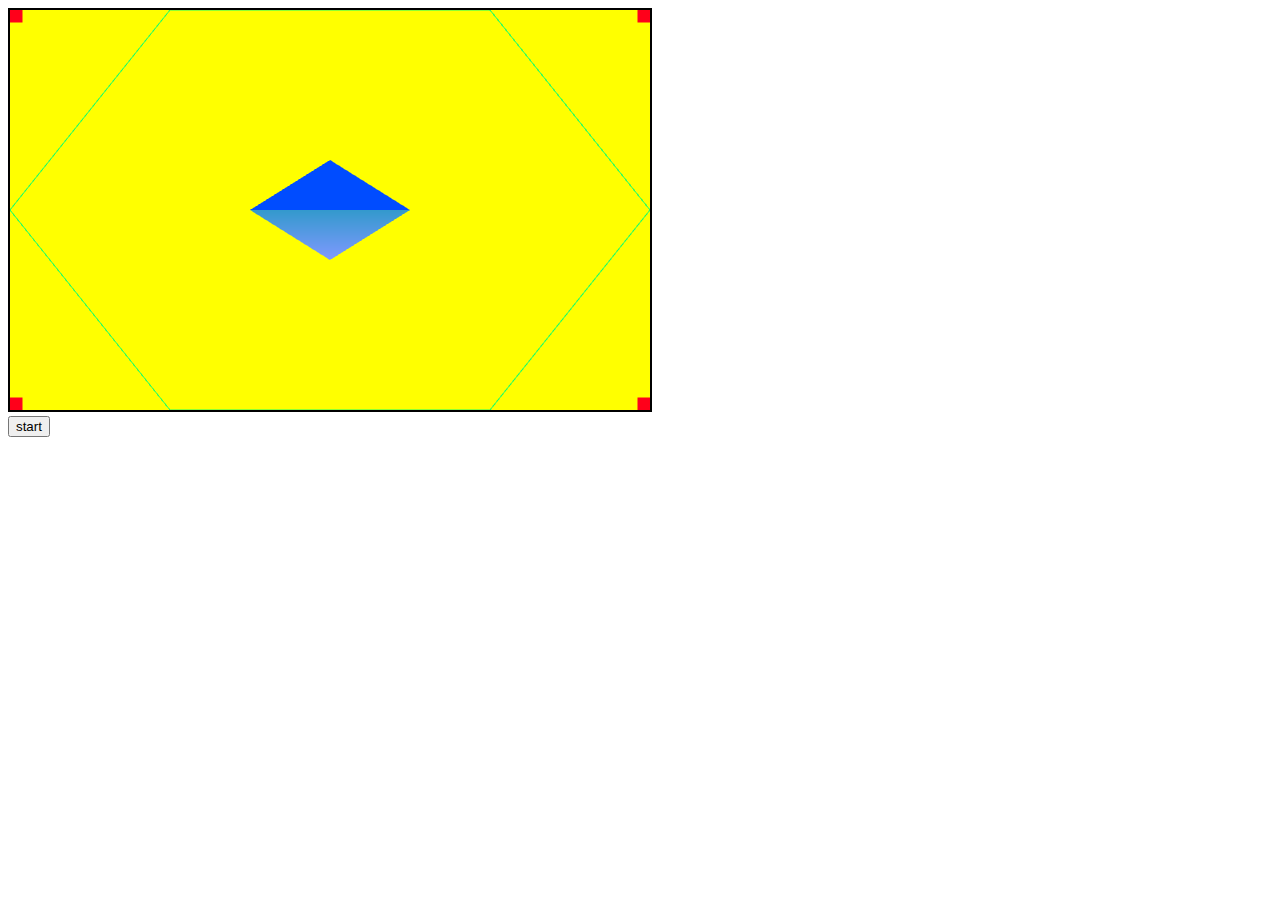
<file: 1-introduction/index.html>
<!DOCTYPE html>
<html lang="en">
<head>
    <meta charset="UTF-8">
    <meta name="viewport" content="width=device-width, initial-scale=1.0">
    <title>Tensor</title>
    <script src="main.js" defer></script>
</head>
<body>
    <canvas
    id="glcanva"
    height="400"
    width="640"
    style="border: 2px solid black"
    ></canvas>
    <br>
    <button onclick="pause()">start</button>
</body>
</html>
</file>
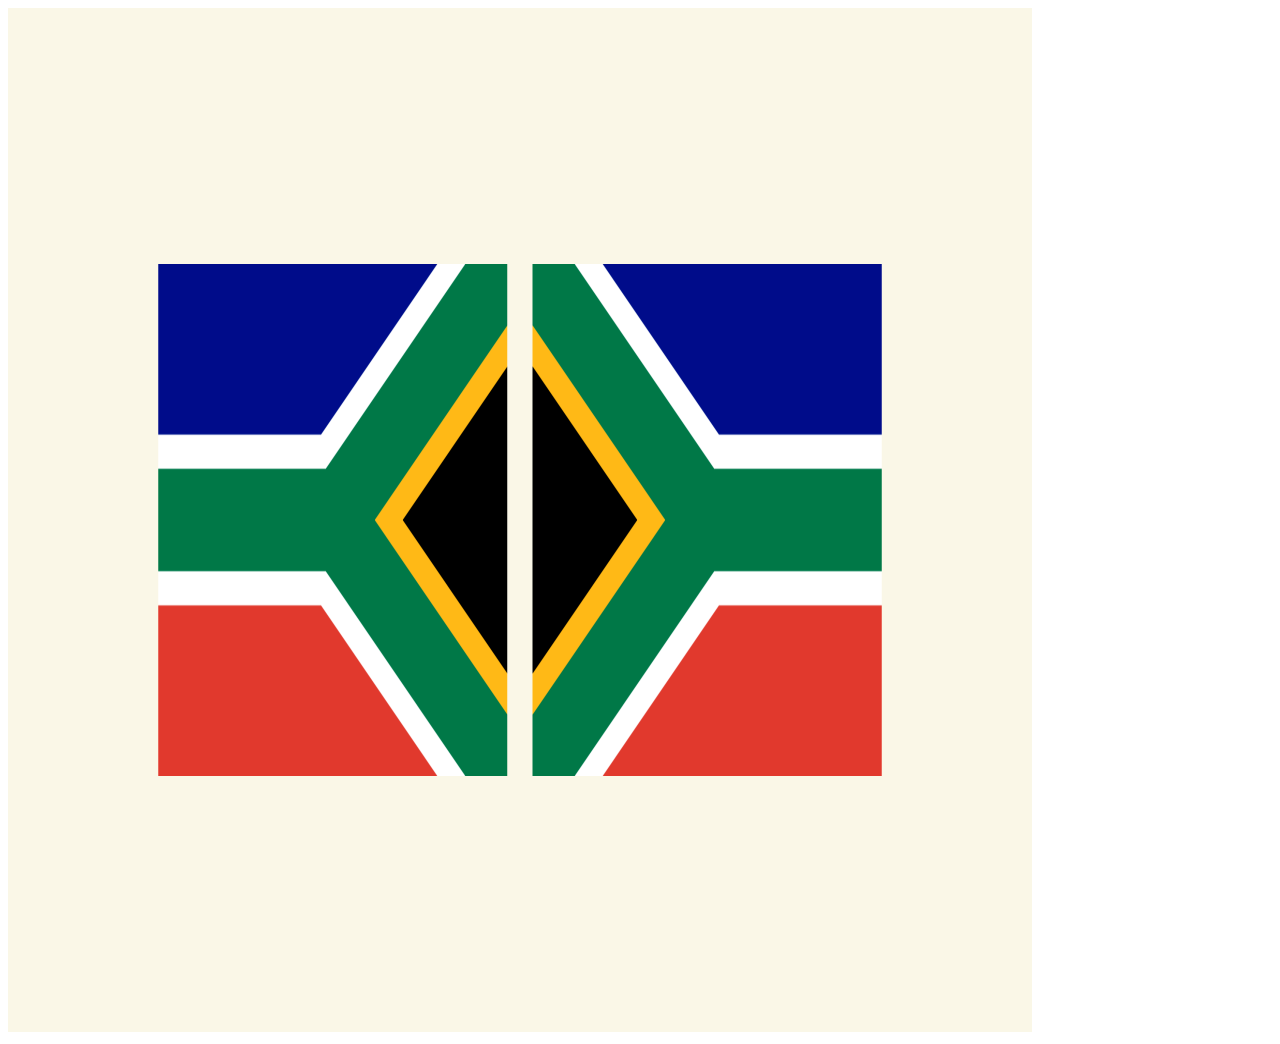
<file: 10-textures/index.html>
<!DOCTYPE html>
<html lang="en">
<head>
    <meta charset="UTF-8">
    <meta http-equiv="X-UA-Compatible" content="IE=edge">
    <meta name="viewport" content="width=device-width, initial-scale=1.0">
    <title>Textures</title>
    <script src="main.js" type="module" defer></script>
</head>
<body>
    <canvas
    id="canva"
    height="1024"
    width="1024">
    </canvas>
    <img src="./assets/saflag.png" alt="SA-Flag" id="texImage" style="display: none;"/>
</body>
</html>
</file>
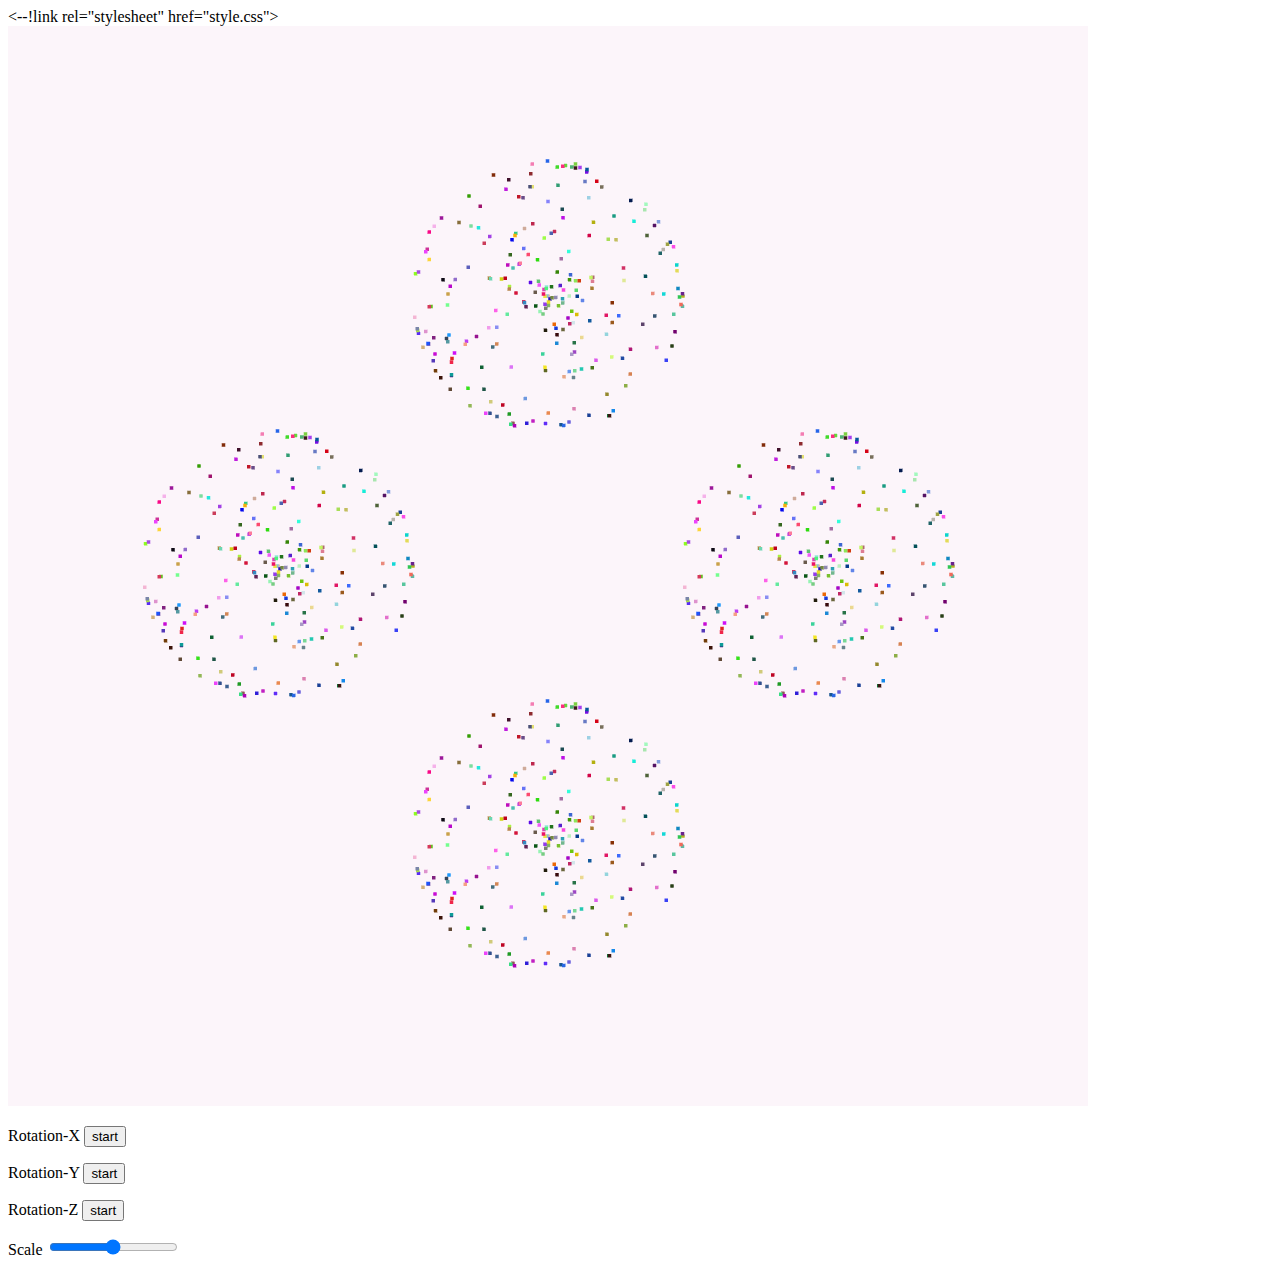
<file: 11-pmv/index.html>
<!DOCTYPE html>
<html lang="en">

<head>
    <meta charset="UTF-8">
    <title> vao oop sphere</title>
    <meta name="viewport" content="width=device-width, initial-scale=1.0">
    <--!link rel="stylesheet" href="style.css">
    <script src="script.js" type="module" defer></script>
    <script src="functionality.js" type="module" defer></script>
    <script src="rotation.js" type="module" defer></script>
    <script src="sources.js" type="module" defer></script>
</head>

<body>
    <div id="content-wrapper">
        <canvas id="canva" height="1080" width="1080"></canvas>
        <div class="buttons">
            <p>
                Rotation-X <button class="btn" data-state="-1">start</button>
            </p>
            <p>
                Rotation-Y <button class="btn" data-state="-1">start</button>
            </p>
            <p>
                Rotation-Z <button class="btn" data-state="-1">start</button>
            </p>
            <span>Scale</span> <input type="range" min="0" value="1" max="2" id="scale" step="0.1">
        </div>
    </div>
</body>

</html>
</file>
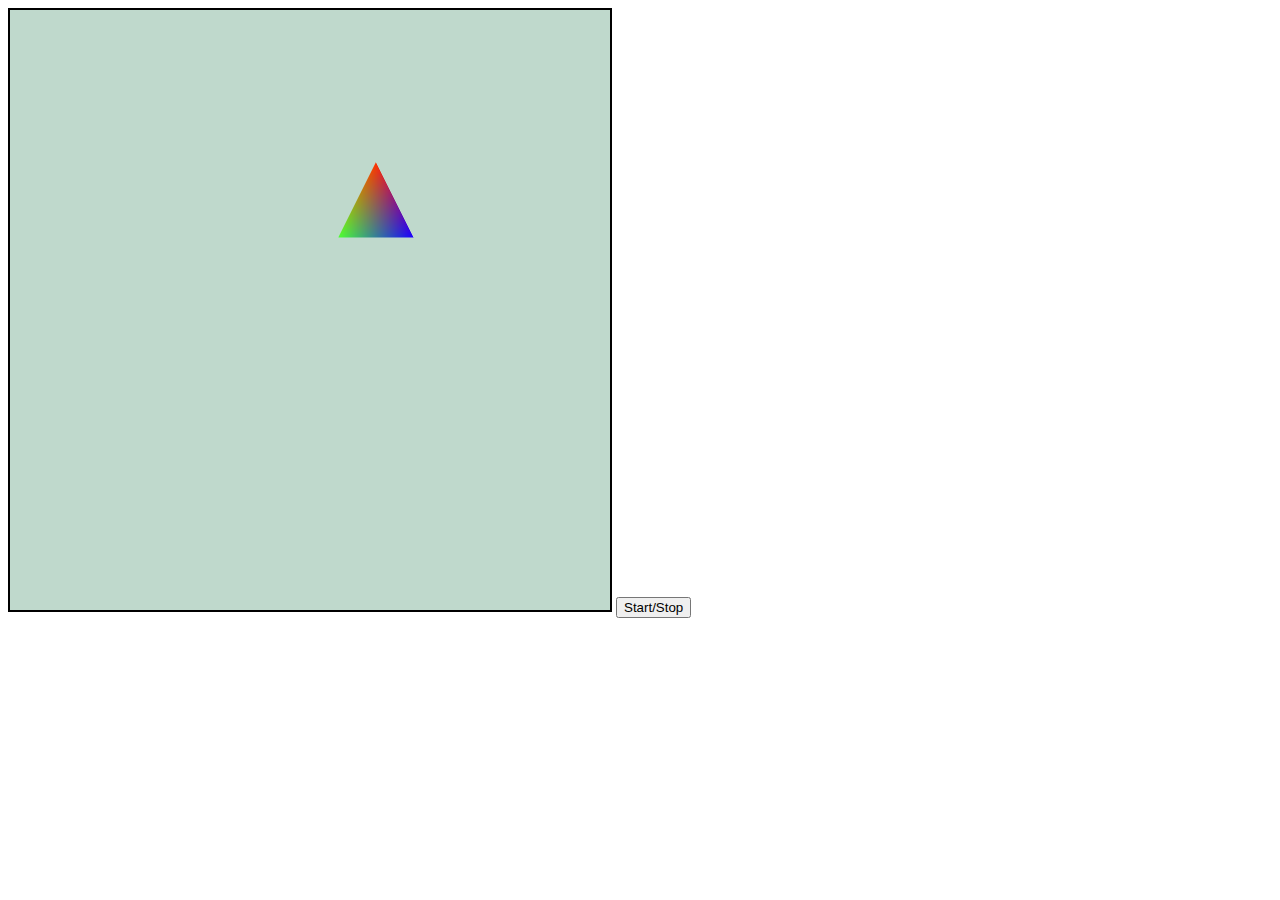
<file: 2-animation/index.html>
<!DOCTYPE html>
<html lang="en">
<head>
    <meta charset="UTF-8">
    <meta name="viewport" content="width=device-width, initial-scale=1.0">
    <title>Animation</title>
    <link rel="stylesheet" href="main.css">
    <script src="script.js" defer></script>
</head>
<body>
    <canvas 
    id="glcanvas"
    height = 600px;
    width = 600px;></canvas>
    <button id="button-switcher" onclick="stopstart();" class="button">
        Start/Stop
    </button>
</body>
</html>
</file>
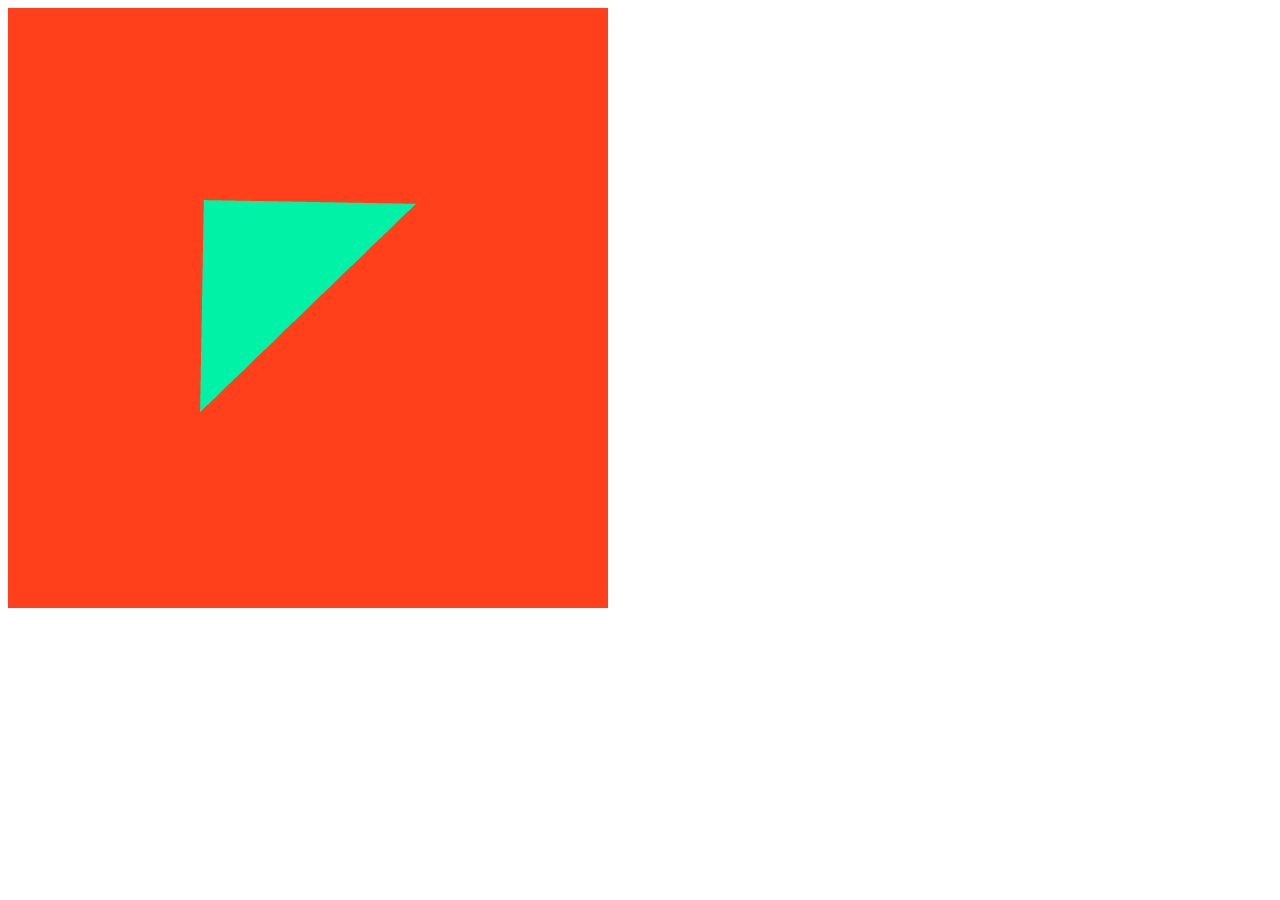
<file: 3-rotation/index.html>
<!DOCTYPE html>
<html lang="en">
<head>
    <meta charset="UTF-8">
    <meta name="viewport" content="width=device-width, initial-scale=1.0">
    <title>Rotate</title>
    <script src="script.js" defer></script>
</head>
<body>
    <canvas
    id="rotate"
    height="600"
    width="600"
    ></canvas>
</body>
</html>
</file>
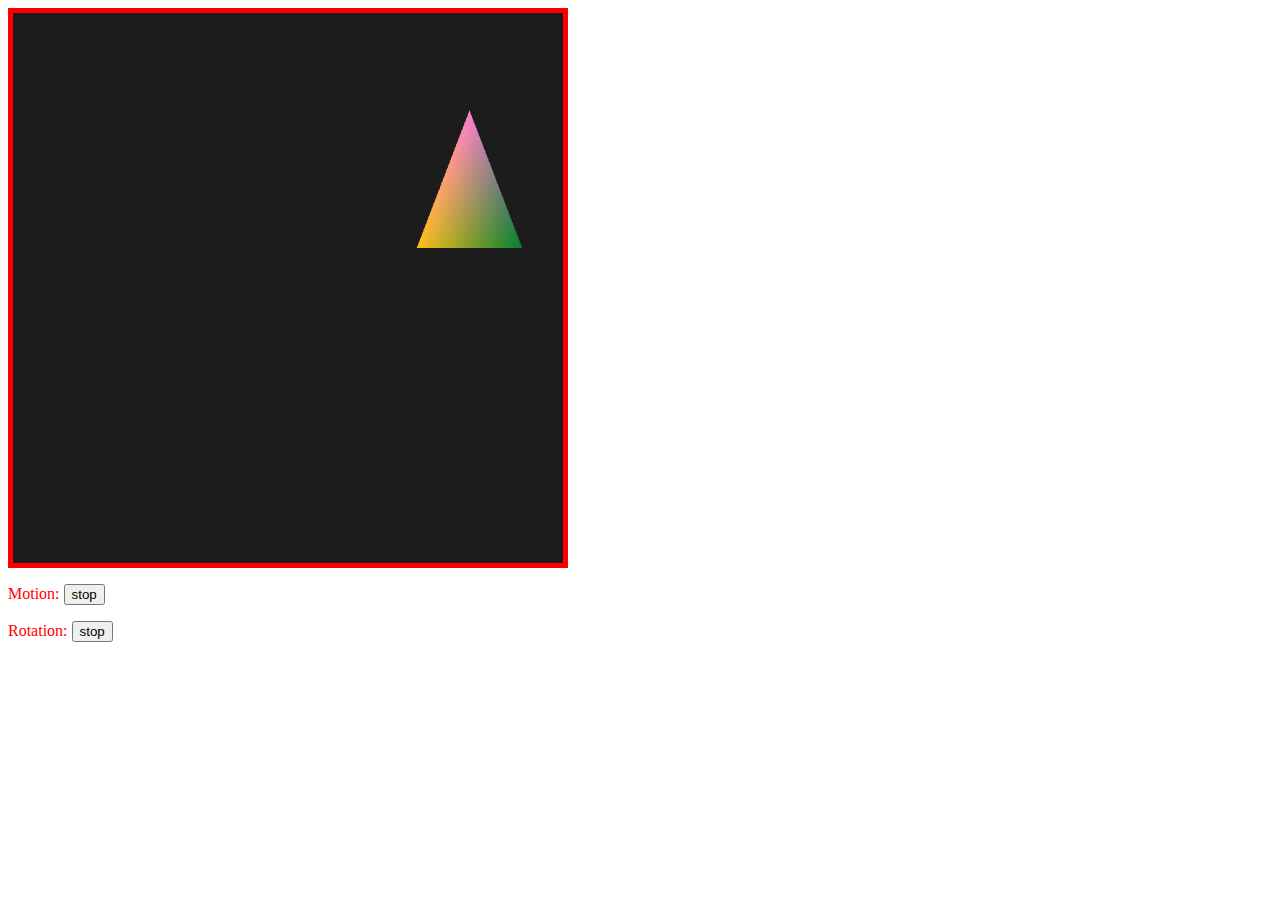
<file: 4-translation/index.html>
<!-- By: Masonwabe Nkombisa -->
<!-- Student Number: 218052170 -->
<html>
<head>
	<link rel="stylesheet" href="styles.css" />
	<script src="script.js" defer></script>
</head>
<body>
	<canvas
	id="canva"
	height="550"
	width="550"
	></canvas>
	<p>
	Motion:
	<button id="btn-motion">stop</button>
	</p>
	<p>
	Rotation:
	<button id="btn-rotation">stop</button>
	</p>
</body>
</html>
</file>
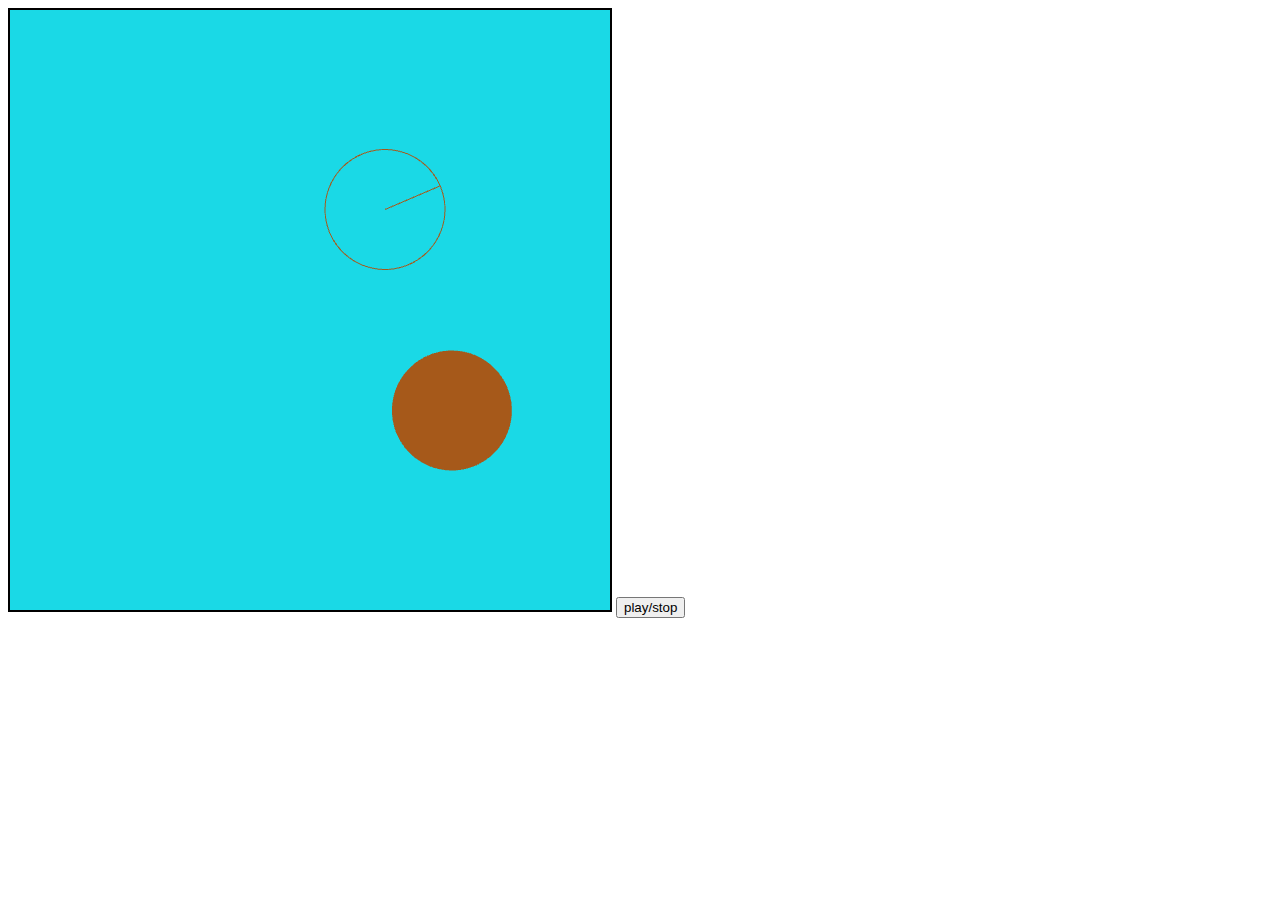
<file: 5-multiple_objects/index.html>
<!DOCTYPE html>
<html lang="en">
<head>
    <meta charset="UTF-8">
    <meta name="viewport" content="width=device-width, initial-scale=1.0">
    <script src="main.js" type="module" defer></script>
    <link rel="stylesheet" href="style.css">
    <title>Rotating Circle</title>
</head>
<body>
    <canvas
    height="600"
    width="600"
    id="webgl"></canvas>
    <button id="btn" >play/stop</button>
</body>
</html>
</file>
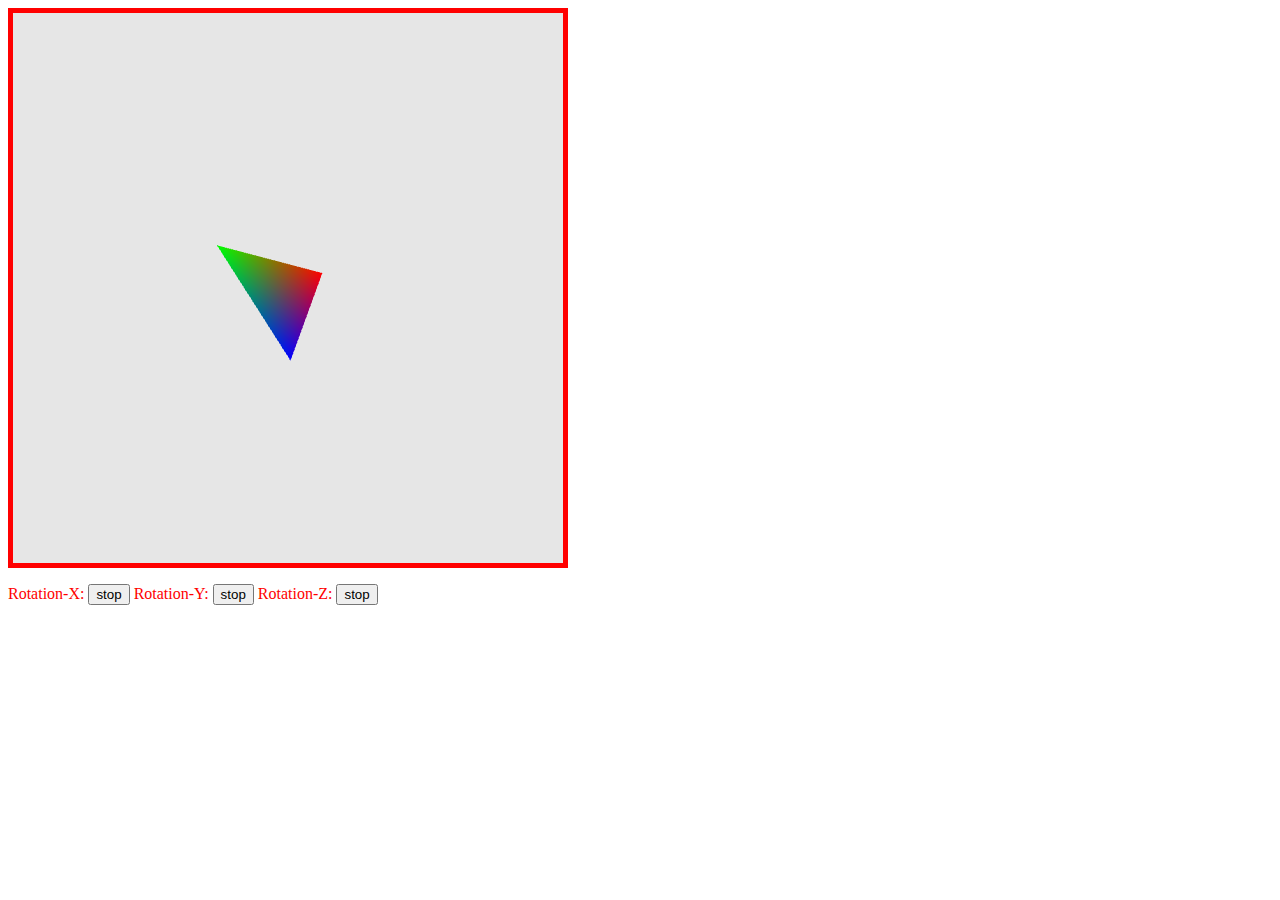
<file: 6-all_axis_rotation/index.html>
<!-- By: Masonwabe Nkombisa -->
<!-- Student Number: 218052170 -->
<html>
<head>
	<link rel="stylesheet" href="styles.css" />
	<script src="script.js" defer></script>
</head>
<body>
	<div id="content_wrapper"></div>
		<canvas
			id="canva"
			height="550"
			width="550"
		></canvas>
		<p>
		Rotation-X:
		<button id="btn-x" class="btn" data-state="1">stop</button>
		Rotation-Y:
		<button id="btn-y" class="btn" data-state="1">stop</button>
		Rotation-Z:
		<button id="btn-z" class="btn" data-state="1">stop</button>
		</p>
	</div>
</body>
</html>
</file>
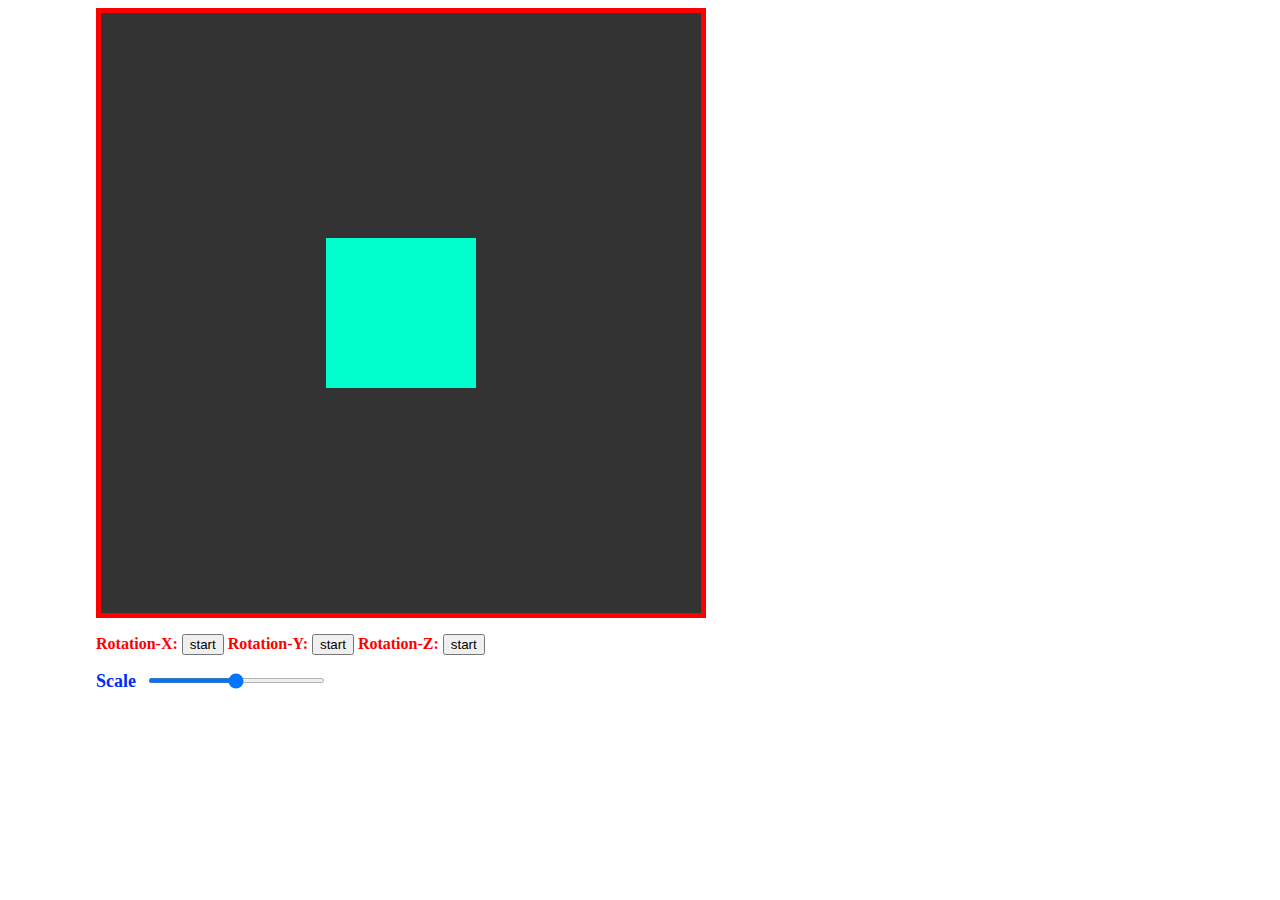
<file: 7-cube_rotation/index.html>
<!-- MASONWABE NKOMBISA -->
<!-- Rotating Cube Object-->
<!DOCTYPE html>
<html lang="en">
<head>
    <meta charset="UTF-8">
    <meta http-equiv="X-UA-Compatible" content="IE=edge">
    <meta name="viewport" content="width=device-width, initial-scale=1.0">
    <script src="script.js" type="module" defer></script>
    <link rel="stylesheet" href="style.css">
    <title>2/28/2024</title>
</head>
<body>

    <div class="custom-wrapper">
        <canvas id="canva" height="600" width="600"></canvas>
        <p>
            Rotation-X:
            <button id="btn-x" class="btn" data-state="-1">start</button>
            Rotation-Y:
            <button id="btn-y" class="btn" data-state="-1">start</button>
            Rotation-Z:
            <button id="btn-z" class="btn" data-state="-1">start</button>
        </p>
        <div class="range-input">
            <span>Scale</span>  
            <input type="range" min="0" max="2" value="1" step="0.1" id="scaler">
        </div>
    </div>
</body>
</html>
</file>
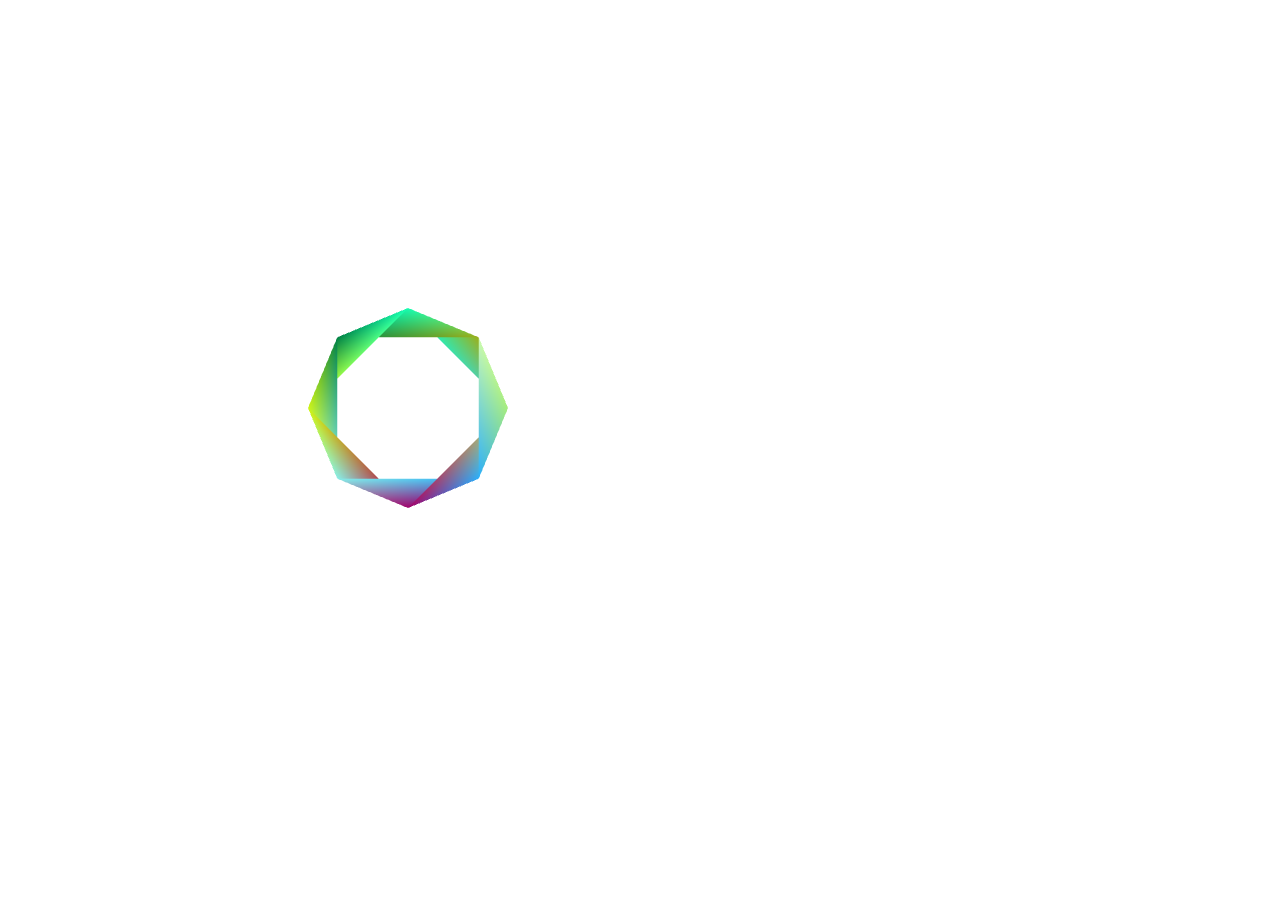
<file: 8-multi_buffer_2D_Obj/index.html>
<html lang="en">
	<head>
	<title>FORMATION</title>
	<script src="script.js" type="module" defer></script>
	</head>
	<body>
		<div class="container">
			<canvas
				id="canva"
				height="800"
				width="800"
			>
			</canvas>
		</div>
	</body>
</html>
</file>
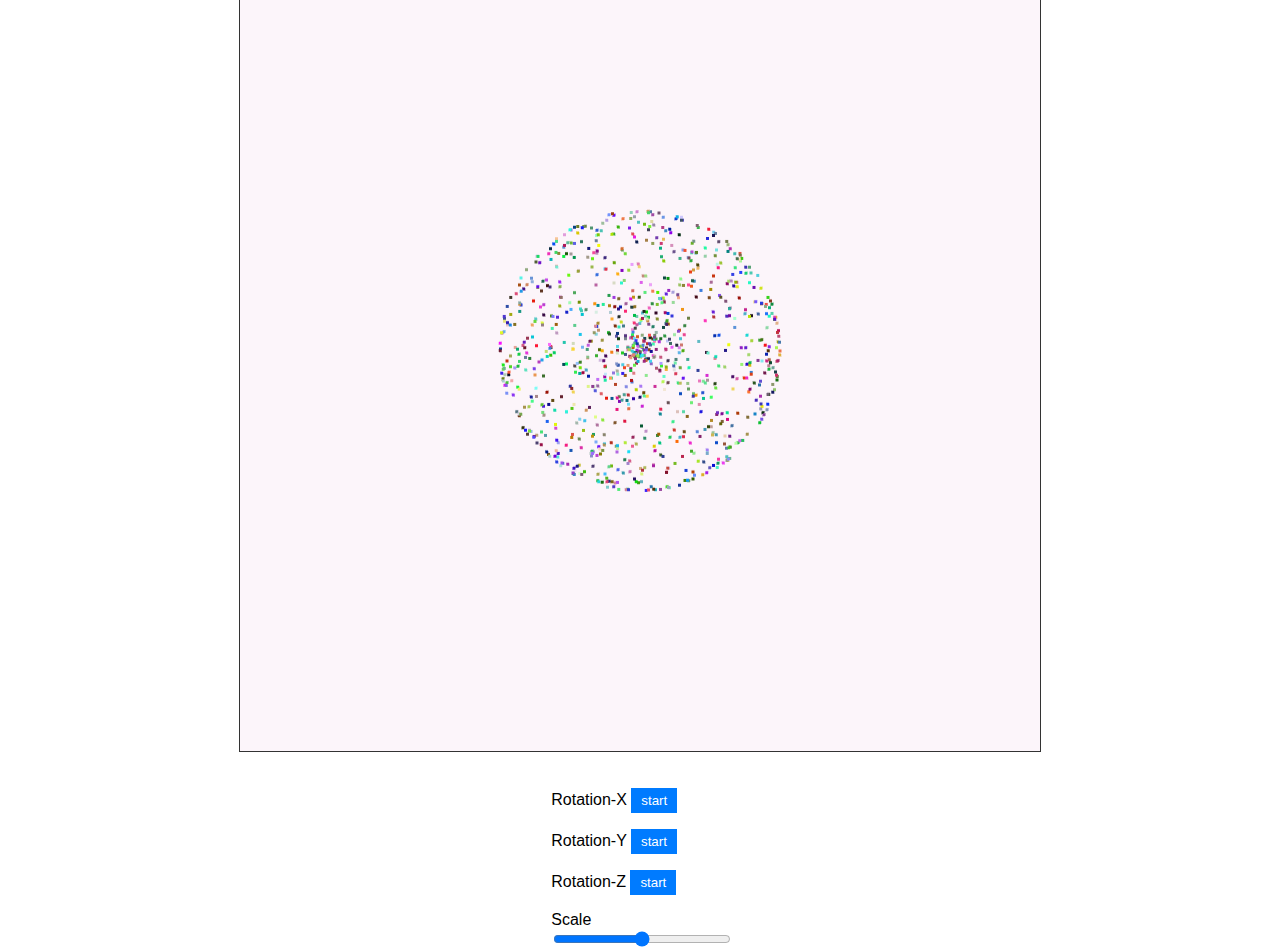
<file: 9-multi_buffer_3D_Obj/index.html>
<!DOCTYPE html>
<html lang="en">
    <head>
        <meta charset="UTF-8">
        <title>#D Sphere</title>
        <meta name="viewport" content="width=device-width, initial-scale=1.0">
        <link rel="stylesheet" href="style.css">
        <script src="script.js" type="module" defer></script>
    </head>
    <body>
        <div id="content-wrapper">
            <canvas id="canva" height="800" width="800"></canvas>
            <div class="buttons">
                <p>
                    Rotation-X <button class="btn" data-state="-1">start</button>
                </p>
                <p>
                    Rotation-Y <button class="btn" data-state="-1">start</button>
                </p>
                <p>
                    Rotation-Z <button class="btn" data-state="-1">start</button>
                </p>
                <span>Scale</span> <input type="range" min="0" value="1" max="2" id="scale" step="0.1">
            </div>    
        </div>
    </body>
</html>
</file>
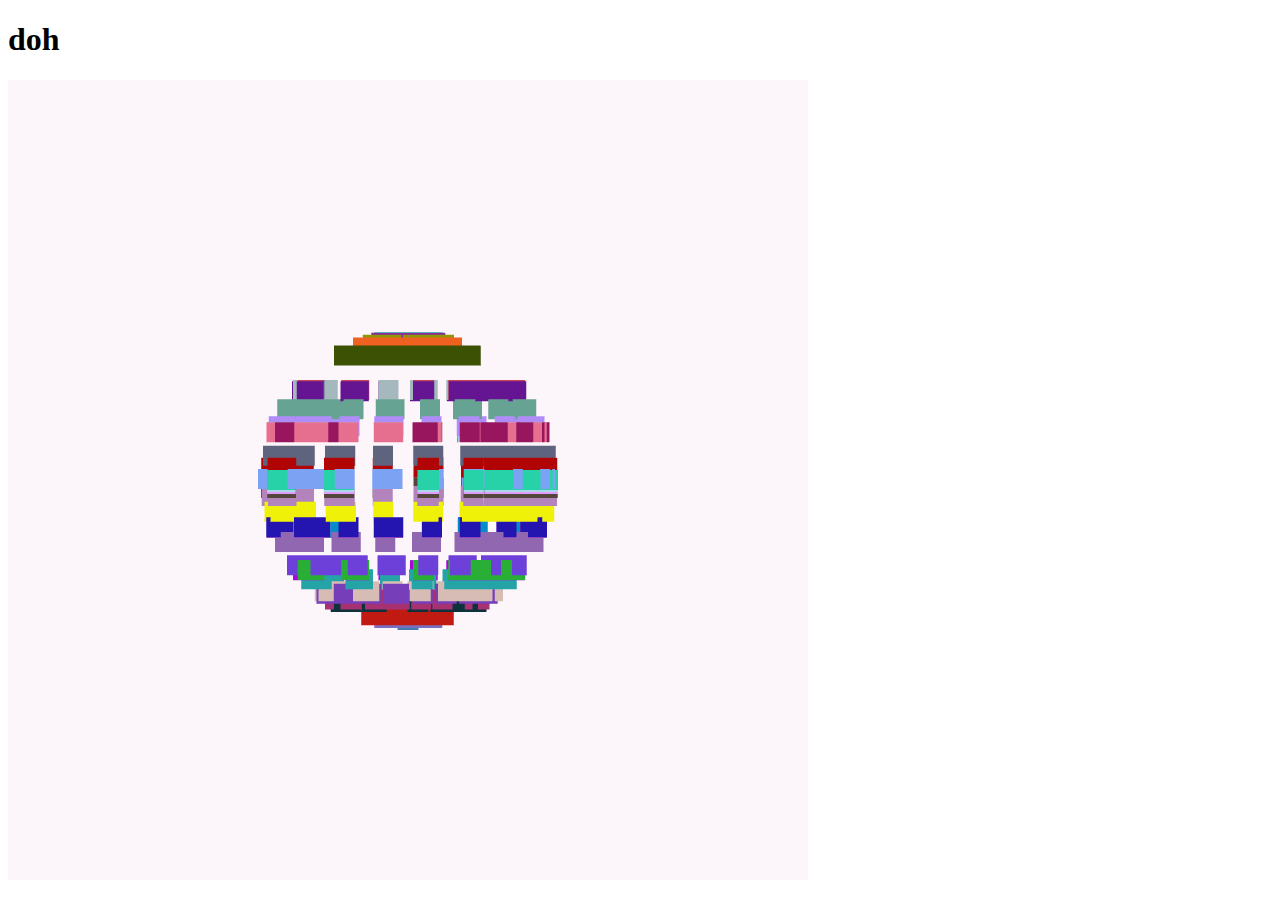
<file: 9-multi_buffer_3D_Obj/v_2/index.html>
<!DOCTYPE html>
<html lang="en">
<head>
    <meta charset="UTF-8">
    <meta name="viewport" content="width=device-width, initial-scale=1.0">
    <title>Document</title>
    <script src="script.js" type="module" defer></script>
</head>
<body>
    <h1>doh</h1>
    <canvas id="canva" height="800" width="800"></canvas>
</body>
</html>
</file>
<file: 2-animation/main.css>
canvas {
    
    border: 2px solid rgb(0, 0, 0);
}
</file>
<file: 4-translation/styles.css>
canvas {
	border: 5px solid red;
}
p {
	color: red;
}
</file>
<file: 5-multiple_objects/style.css>
canvas {
    border: 2px solid rgb(0, 0, 0);
}
</file>
<file: 6-all_axis_rotation/styles.css>
#content_wrapper {
	position: relative;
	width: calc(100% - 2rem);
	display: flex;
	justify-content: center;
	align-items: center;
}
#canva {
	max-width: 80%;
	border: 5px solid red;
}
p {
	color: red;
}
</file>
<file: 7-cube_rotation/style.css>
p {
    color: red;
    font-weight: bold;
}
.range-input {
    position: relative;
}
.custom-wrapper {
    margin: 0;
    width: 70%;
    padding: 0px 25px 40px;
    position: relative;
    left: 63px;
}
#canva {
    display: flex;
    align-content: center;
    max-width: 80%;
    border: 5px solid red;
}
.range-input input {
    position: absolute;
    width: 20%;
    height: 5px;
    background: none;
    top: 5px;
    left: 50px;
    cursor: pointer;
}
span {
    font-size: large;
    font-weight: bold;
    color: rgb(0, 45, 243);
}
</file>
<file: 9-multi_buffer_3D_Obj/style.css>
body {
    /*
     * set default font to arial with sans-serif fallback
     * remove default margin and padding
     */
    font-family: Arial, sans-serif;
    margin: 0;
    padding: 0;
}

#content-wrapper {
    /* Makes the content wrapper a flex container */
    display: flex; 
    /* Arranges flex items vertically within the content wrapper. */
    flex-direction: column;
    /*Centers flex items horizontally within the content wrapper. */
    align-items: center;
    /* Centers flex items vertically within the content wrapper. */
    justify-content: center;
    /* Sets the height of the content wrapper to 100% of the viewport height. */
    height: 100vh;
}

canvas {
    border: 1px solid #333;
}

.buttons {
    margin-top: 20px;
}

.btn {
    padding: 5px 10px;
    background-color: #007bff;
    color: #fff;
    border: none;
    cursor: pointer;
}

.btn:hover {
    background-color: #0056b3;
}

input[type="range"] {
    /* Sets the width of range input elements to 100% to fill their container */
    width: 100%;
}
</file>
